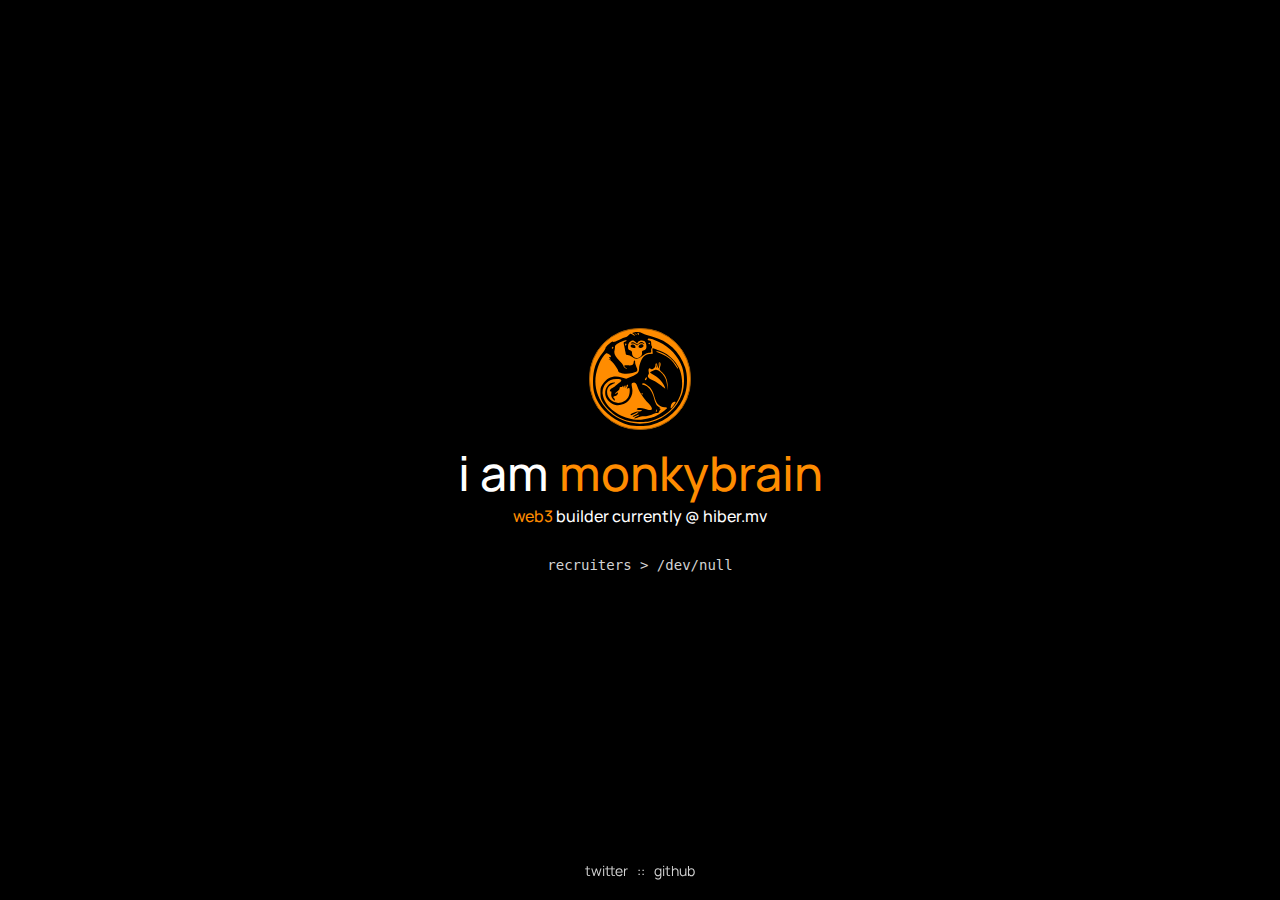
<file: index.html>
<html>

<head>
  <meta name="viewport" content="width=device-width, initial-scale=1.0">
  <link rel="stylesheet" href="main.css" />
  <link rel="icon" href="/img/favicon.png" type="image/svg+xml">
  <title>i am monkybrain</title>
</head>

<body>
  <div class="container">
    <div class="dot"></div>
    <div class="title">i am <span class="highlight">monkybrain</span></div>
    <div class="subtitle"><span class="highlight">web3</span> builder currently @
      <a href="https://hiber.mv" target="_blank">hiber.mv</a>
    </div>
    <div class="jobs">recruiters > /dev/null</div>
  </div>
  <div class="contact">
    <a href="https://twitter.com/monkybrain_" target="_blank">twitter</a>
    &nbsp; :: &nbsp;
    <a href="https://github.com/monkybrain/" target="_blank">github</a>
  </div>

</body>

</html>
</file>
<file: main.css>
@import url('https://fonts.googleapis.com/css2?family=Manrope:wght@500&display=swap');

body {
  background-color: black;
  overflow: hidden;
  font-family: 'Manrope', sans-serif;
  text-align: center;
  color: white;
  height: 100%;
  width: 100%;
  margin: 0 0 0 0;
  user-select: none;
}


a {
  color: inherit;
  text-decoration: inherit;
}

.highlight {
  color: darkorange;
}


.container {
  display: flex;
  flex-direction: column;
  justify-content: center;
  align-items: center;
  height: 100%;
  width: 100%;
}

.dot {
  width: 100px;
  height: 100px;
  background-color: #ff8c00;
  border: 1px solid #a35b03;
  border-radius: 50px;
  background-image: url('img/monkey.svg');
  background-size: 94%;
  background-repeat: no-repeat;
  background-position: center;
}

.title {
  font-size: 48px;
  margin-top: 10px;
  font-weight: 500;
}

.subtitle {
  font-size: 16px;
  font-weight: 500;
}

.me {
  font-size: 14px;
}

.jobs {
  margin-top: 30px;
  font-size: 14px;
  font-family: monospace;
  color: lightgray;
}

.contact {
  position: fixed;
  font-size: 14px;
  bottom: 20px;
  width: 100%;
  color: lightgray;
}
</file>
<file: public/main.css>
@import url('https://fonts.googleapis.com/css2?family=Manrope:wght@500&display=swap');

body {
  background-color: black;
  overflow: hidden;
  font-family: 'Manrope', sans-serif;
  text-align: center;
  color: white;
  height: 100%;
  width: 100%;
  margin: 0 0 0 0;
  user-select: none;
}


a {
  color: inherit;
  text-decoration: inherit;
}

.highlight {
  color: darkorange;
}


.container {
  display: flex;
  flex-direction: column;
  justify-content: center;
  align-items: center;
  height: 100%;
  width: 100%;
}

.dot {
  width: 100px;
  height: 100px;
  background-color: #ff8c00;
  border: 1px solid #a35b03;
  border-radius: 50px;
  background-image: url('img/monkey.svg');
  background-size: 94%;
  background-repeat: no-repeat;
  background-position: center;
}

.title {
  font-size: 48px;
  margin-top: 10px;
  font-weight: 500;
}

.subtitle {
  font-size: 16px;
  font-weight: 500;
}

.me {
  font-size: 14px;
}

.jobs {
  margin-top: 30px;
  font-size: 14px;
  font-family: monospace;
  color: lightgray;
}

.contact {
  position: fixed;
  font-size: 14px;
  bottom: 20px;
  width: 100%;
  color: lightgray;
}
</file>
